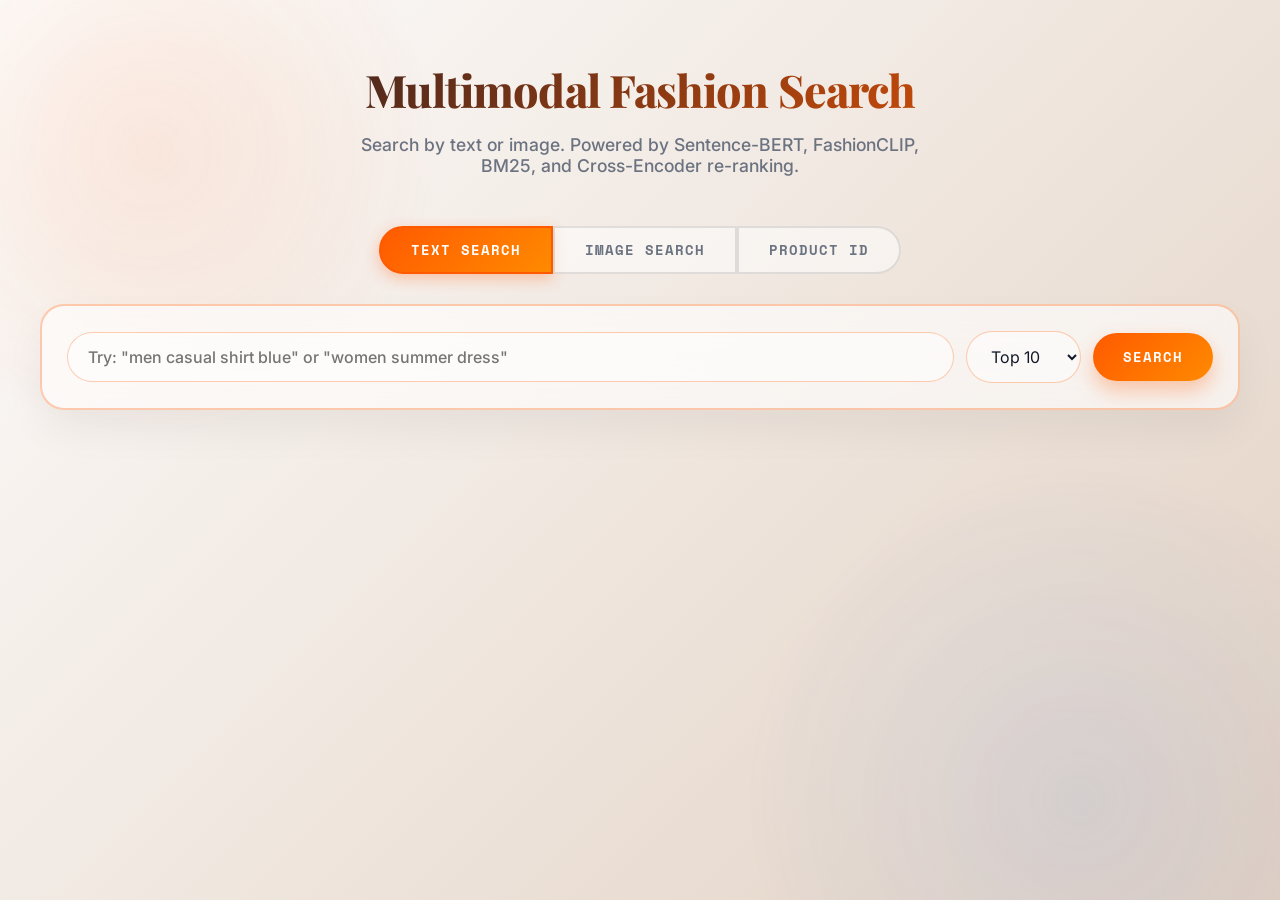
<file: demo.html>
<!DOCTYPE html>
<html lang="en">
<head>
    <meta charset="UTF-8">
    <meta name="viewport" content="width=device-width, initial-scale=1.0">
    <title>Multimodal Fashion Search</title>
    <link href="https://fonts.googleapis.com/css2?family=Inter:wght@300;400;500;600;700&family=Playfair+Display:wght@600;700;800&family=Space+Mono:wght@400;700&display=swap" rel="stylesheet">
    <style>
        :root {
            --bg-main: #FAFAF8;
            --text-main: #111827;
            --text-muted: #6B7280;
            --accent-primary: #FF5A00;
            --accent-secondary: #3B82F6;
            --card-bg: rgba(255, 255, 255, 0.85);
            --border-light: rgba(0, 0, 0, 0.08);
            --font-body: 'Inter', sans-serif;
            --font-display: 'Playfair Display', serif;
            --font-mono: 'Space Mono', monospace;
        }
        
        * { margin: 0; padding: 0; box-sizing: border-box; }

        body {
            font-family: var(--font-body);
            background: linear-gradient(135deg, #FDFCFB 0%, #E2D1C3 100%);
            color: var(--text-main);
            padding: 60px 20px;
            min-height: 100vh;
            -webkit-font-smoothing: antialiased;
        }

        .blob {
            position: fixed; border-radius: 50%; z-index: -1; opacity: 0.8;
            animation: float 20s infinite ease-in-out alternate; will-change: transform;
        }
        .blob-1 {
            width: 600px; height: 600px;
            background: radial-gradient(circle, rgba(255, 90, 0, 0.12) 0%, rgba(255, 90, 0, 0) 70%);
            top: -150px; left: -150px;
        }
        .blob-2 {
            width: 700px; height: 700px;
            background: radial-gradient(circle, rgba(59, 130, 246, 0.12) 0%, rgba(59, 130, 246, 0) 70%);
            bottom: -250px; right: -150px; animation-delay: -5s;
        }
        @keyframes float {
            0% { transform: translate(0, 0) scale(1); }
            50% { transform: translate(50px, 30px) scale(1.1); }
            100% { transform: translate(-30px, 50px) scale(0.9); }
        }

        .container { max-width: 1200px; margin: 0 auto; }

        .header { text-align: center; margin-bottom: 50px; }
        h1 {
            font-family: var(--font-display); font-size: 2.8rem; font-weight: 800;
            margin-bottom: 15px;
            background: linear-gradient(135deg, #111827 0%, var(--accent-primary) 100%);
            -webkit-background-clip: text; -webkit-text-fill-color: transparent;
            letter-spacing: -0.02em;
        }
        .header p {
            color: var(--text-muted); font-size: 1.1rem; font-weight: 500;
            max-width: 600px; margin: 0 auto;
        }

        /* Mode tabs */
        .mode-tabs {
            display: flex; justify-content: center; gap: 0; margin-bottom: 30px;
        }
        .mode-tab {
            padding: 12px 30px; font-family: var(--font-mono); font-size: 0.85rem;
            font-weight: 700; text-transform: uppercase; letter-spacing: 1px;
            cursor: pointer; border: 2px solid rgba(0,0,0,0.1); background: rgba(255,255,255,0.5);
            color: var(--text-muted); transition: all 0.3s ease;
        }
        .mode-tab:first-child { border-radius: 50px 0 0 50px; }
        .mode-tab:last-child { border-radius: 0 50px 50px 0; }
        .mode-tab.active {
            background: linear-gradient(135deg, var(--accent-primary) 0%, #FF8A00 100%);
            color: #fff; border-color: var(--accent-primary);
            box-shadow: 0 5px 15px rgba(255, 90, 0, 0.3);
        }

        /* Search panels */
        .search-panel {
            background: rgba(255, 255, 255, 0.6); backdrop-filter: blur(20px);
            border: 2px solid rgba(255, 90, 0, 0.3); border-radius: 24px;
            padding: 25px; margin-bottom: 40px;
            box-shadow: 0 20px 40px rgba(0, 0, 0, 0.05);
            display: none;
        }
        .search-panel.active { display: block; }

        .search-row {
            display: flex; gap: 12px; align-items: center;
        }

        input, select {
            padding: 14px 20px; border-radius: 50px;
            border: 1px solid rgba(255, 90, 0, 0.3);
            font-family: var(--font-body); font-size: 1rem;
            outline: none; transition: all 0.3s ease;
            background: rgba(255, 255, 255, 0.5); color: var(--text-main);
        }
        input { flex: 1; min-width: 200px; font-weight: 500; }
        input:focus, select:focus {
            background: #fff; border-color: rgba(255, 90, 0, 0.5);
            box-shadow: 0 0 0 4px rgba(255, 90, 0, 0.1);
        }

        button {
            background: linear-gradient(135deg, var(--accent-primary) 0%, #FF8A00 100%);
            color: #fff; font-family: var(--font-mono); font-weight: 700; font-size: 0.85rem;
            text-transform: uppercase; letter-spacing: 1px; cursor: pointer;
            border-radius: 50px; border: none; padding: 14px 30px;
            box-shadow: 0 10px 20px rgba(255, 90, 0, 0.3); transition: all 0.3s ease;
            white-space: nowrap;
        }
        button:hover { transform: translateY(-2px); box-shadow: 0 15px 25px rgba(255, 90, 0, 0.4); }

        .image-url-note {
            font-size: 0.82rem; color: var(--text-muted); margin-top: 10px;
            font-style: italic; padding-left: 20px;
        }

        /* Results */
        .results-section { display: none; }
        .section-title {
            font-family: var(--font-display); font-size: 1.8rem; margin: 40px 0 25px 0;
            color: var(--text-main); display: flex; align-items: center; gap: 15px;
        }
        .section-title::after {
            content: ''; flex: 1; height: 1px;
            background: linear-gradient(to right, rgba(0,0,0,0.1), transparent);
        }

        .results-meta {
            display: flex; gap: 20px; margin-bottom: 25px; flex-wrap: wrap;
        }
        .meta-chip {
            background: rgba(255,255,255,0.7); border: 1px solid var(--border-light);
            padding: 8px 16px; border-radius: 50px; font-family: var(--font-mono);
            font-size: 0.8rem; font-weight: 700; color: var(--text-muted);
        }
        .meta-chip span { color: var(--accent-primary); }

        .grid {
            display: grid;
            grid-template-columns: repeat(auto-fill, minmax(260px, 1fr));
            gap: 25px;
        }

        .card {
            background: var(--card-bg); border: 1px solid var(--border-light);
            border-radius: 20px; overflow: hidden;
            transition: all 0.4s cubic-bezier(0.175, 0.885, 0.32, 1.275);
            display: flex; flex-direction: column;
            box-shadow: 0 10px 30px rgba(0, 0, 0, 0.03); position: relative;
        }
        .card:hover {
            transform: translateY(-8px);
            box-shadow: 0 20px 40px rgba(0, 0, 0, 0.08);
            border-color: rgba(255, 90, 0, 0.3);
        }
        .card-img-container {
            width: 100%; height: 260px; background: #fff; overflow: hidden;
            display: flex; align-items: center; justify-content: center; padding: 15px;
        }
        .card img {
            width: 100%; height: 100%; object-fit: contain; transition: transform 0.6s ease;
        }
        .card:hover img { transform: scale(1.08); }
        .card-content {
            padding: 20px; display: flex; flex-direction: column; flex-grow: 1;
        }
        .brand {
            font-family: var(--font-mono); font-size: 0.75rem; text-transform: uppercase;
            letter-spacing: 1.5px; color: var(--accent-primary); margin-bottom: 8px; font-weight: 700;
        }
        .title {
            font-weight: 600; font-size: 1.05rem; margin-bottom: 15px; line-height: 1.5;
            color: var(--text-main);
        }
        .meta {
            margin-top: auto; display: flex; justify-content: space-between;
            align-items: center; padding-top: 12px;
        }
        .price { font-family: var(--font-mono); font-weight: 700; font-size: 1.1rem; color: #10B981; }
        .score-badge {
            background: rgba(255, 90, 0, 0.1); padding: 5px 12px; border-radius: 50px;
            font-family: var(--font-mono); font-size: 0.75rem; font-weight: 700;
            color: var(--accent-primary); border: 1px solid rgba(255, 90, 0, 0.2);
        }
        .rank-badge {
            position: absolute; top: 12px; left: 12px;
            background: var(--accent-primary); color: #fff; width: 32px; height: 32px;
            border-radius: 50%; display: flex; align-items: center; justify-content: center;
            font-family: var(--font-mono); font-weight: 700; font-size: 0.85rem;
            box-shadow: 0 4px 10px rgba(255, 90, 0, 0.3);
        }

        .loading {
            display: none; text-align: center; font-family: var(--font-mono);
            font-size: 1rem; color: var(--accent-primary); margin: 50px 0;
            text-transform: uppercase; letter-spacing: 2px; font-weight: 700;
        }
        .loading::after { content: ''; animation: dots 1.5s steps(5, end) infinite; }
        @keyframes dots {
            0%, 20% { content: '.'; } 40% { content: '..'; }
            60% { content: '...'; } 80%, 100% { content: ''; }
        }
    </style>
</head>
<body>

<div class="blob blob-1"></div>
<div class="blob blob-2"></div>

<div class="container">
    <div class="header">
        <h1>Multimodal Fashion Search</h1>
        <p>Search by text or image. Powered by Sentence-BERT, FashionCLIP, BM25, and Cross-Encoder re-ranking.</p>
    </div>

    <!-- Mode tabs -->
    <div class="mode-tabs">
        <div class="mode-tab active" onclick="switchMode('text')">Text Search</div>
        <div class="mode-tab" onclick="switchMode('image')">Image Search</div>
        <div class="mode-tab" onclick="switchMode('uid')">Product ID</div>
    </div>

    <!-- Text search panel -->
    <div id="panel-text" class="search-panel active">
        <div class="search-row">
            <input type="text" id="text-query" placeholder='Try: "men casual shirt blue" or "women summer dress"'>
            <select id="text-topk">
                <option value="5">Top 5</option>
                <option value="10" selected>Top 10</option>
                <option value="20">Top 20</option>
            </select>
            <button onclick="searchText()">Search</button>
        </div>
    </div>

    <!-- Image search panel -->
    <div id="panel-image" class="search-panel">
        <div class="search-row">
            <input type="text" id="image-url" placeholder="Paste an image URL...">
            <select id="image-topk">
                <option value="5">Top 5</option>
                <option value="10" selected>Top 10</option>
                <option value="20">Top 20</option>
            </select>
            <button onclick="searchImage()">Search</button>
        </div>
        <div class="image-url-note">Paste any product image URL. The image will be downloaded and encoded through FashionCLIP.</div>
    </div>

    <!-- Product ID panel (legacy) -->
    <div id="panel-uid" class="search-panel">
        <div class="search-row">
            <input type="text" id="uid" placeholder="Enter Product UID..." value="ad8a5a196d515ef09dfdaf082bdc37c4">
            <select id="uid-mode">
                <option value="combined">Combined</option>
                <option value="image">Image (CLIP)</option>
                <option value="text_structured">Text (SBERT)</option>
            </select>
            <select id="uid-topk">
                <option value="5">Top 5</option>
                <option value="10" selected>Top 10</option>
                <option value="20">Top 20</option>
            </select>
            <button onclick="searchUID()">Search</button>
        </div>
    </div>

    <div id="loading" class="loading">Searching</div>

    <div id="resultsArea" class="results-section">
        <div id="resultsMeta" class="results-meta"></div>
        <div class="section-title">Results</div>
        <div id="resultsGrid" class="grid"></div>
    </div>
</div>

<script>
    // Mode switching
    function switchMode(mode) {
        document.querySelectorAll('.mode-tab').forEach(t => t.classList.remove('active'));
        document.querySelectorAll('.search-panel').forEach(p => p.classList.remove('active'));
        event.target.classList.add('active');
        document.getElementById('panel-' + mode).classList.add('active');
    }

    // Enter key handlers
    document.getElementById('text-query').addEventListener('keypress', e => { if (e.key === 'Enter') searchText(); });
    document.getElementById('image-url').addEventListener('keypress', e => { if (e.key === 'Enter') searchImage(); });
    document.getElementById('uid').addEventListener('keypress', e => { if (e.key === 'Enter') searchUID(); });

    function showLoading() {
        document.getElementById('loading').style.display = 'block';
        document.getElementById('resultsArea').style.display = 'none';
    }
    function hideLoading() {
        document.getElementById('loading').style.display = 'none';
    }

    // TEXT SEARCH
    async function searchText() {
        const query = document.getElementById('text-query').value.trim();
        const topk = document.getElementById('text-topk').value;
        if (!query) return alert('Enter a search query');

        showLoading();
        try {
            const res = await fetch('/search/text', {
                method: 'POST',
                headers: { 'Content-Type': 'application/json' },
                body: JSON.stringify({ query, top_k: parseInt(topk) })
            });
            const data = await res.json();
            if (res.status !== 200) throw new Error(data.detail || 'Server error');

            renderMeta(`Text: "${query}"`, data.latency_ms, data.results.length);
            renderResults(data.results);
        } catch (err) {
            hideLoading(); alert('Error: ' + err.message);
        }
    }

    // IMAGE SEARCH (via URL — download on backend)
    async function searchImage() {
        const imageUrl = document.getElementById('image-url').value.trim();
        const topk = document.getElementById('image-topk').value;
        if (!imageUrl) return alert('Paste an image URL');

        showLoading();
        try {
            // Download the image client-side, then upload as multipart
            const imgRes = await fetch(imageUrl);
            const blob = await imgRes.blob();
            
            const formData = new FormData();
            formData.append('file', blob, 'query.jpg');
            formData.append('top_k', topk);
            
            const res = await fetch('/search/image', { method: 'POST', body: formData });
            const data = await res.json();
            if (res.status !== 200) throw new Error(data.detail || 'Server error');

            renderMeta(`Image search`, data.latency_ms, data.results.length);
            renderResults(data.results);
        } catch (err) {
            hideLoading(); alert('Error: ' + err.message + '. The image URL may be blocked by CORS.');
        }
    }

    // PRODUCT ID SEARCH (legacy)
    async function searchUID() {
        const uid = document.getElementById('uid').value.trim();
        const mode = document.getElementById('uid-mode').value;
        const topk = document.getElementById('uid-topk').value;
        if (!uid) return alert('Enter a Product UID');

        showLoading();
        try {
            const res = await fetch(`/find_similar_products_detailed?product_id=${uid}&num_similar=${topk}&mode=${mode}`);
            const data = await res.json();
            if (res.status !== 200) throw new Error(data.detail || 'Server error');

            renderMeta(`Product ID: ${uid.slice(0,12)}... (${mode})`, null, data.similar_products.length);
            renderResults(data.similar_products.map(p => ({
                ...p, score: p.similarity_score
            })));
        } catch (err) {
            hideLoading(); alert('Error: ' + err.message);
        }
    }

    function renderMeta(queryDesc, latencyMs, count) {
        const meta = document.getElementById('resultsMeta');
        let chips = `<div class="meta-chip">Query: <span>${queryDesc}</span></div>`;
        chips += `<div class="meta-chip">Results: <span>${count}</span></div>`;
        if (latencyMs !== null && latencyMs !== undefined) {
            chips += `<div class="meta-chip">Latency: <span>${latencyMs.toFixed(1)}ms</span></div>`;
        }
        meta.innerHTML = chips;
    }

    function renderResults(products) {
        const grid = document.getElementById('resultsGrid');
        grid.innerHTML = products.map((p, i) => {
            const price = p.sales_price ? `₹${p.sales_price}` : '';
            const img = p.image_url || 'https://via.placeholder.com/400x400?text=No+Image';
            const score = p.score !== undefined && p.score !== null ? p.score.toFixed(4) : '';
            const scoreHtml = score ? `<div class="score-badge">${score}</div>` : '';
            const rank = i + 1;
            return `
                <div class="card">
                    <div class="rank-badge">${rank}</div>
                    <div class="card-img-container">
                        <img src="${img}" alt="Product" onerror="this.src='https://via.placeholder.com/400x400?text=Broken+Link'">
                    </div>
                    <div class="card-content">
                        <div class="brand">${p.brand || 'Unknown'}</div>
                        <div class="title">${p.product_name || 'No Title'}</div>
                        <div class="meta">
                            <div class="price">${price}</div>
                            ${scoreHtml}
                        </div>
                    </div>
                </div>
            `;
        }).join('');

        hideLoading();
        document.getElementById('resultsArea').style.display = 'block';
    }
</script>

</body>
</html>
</file>
